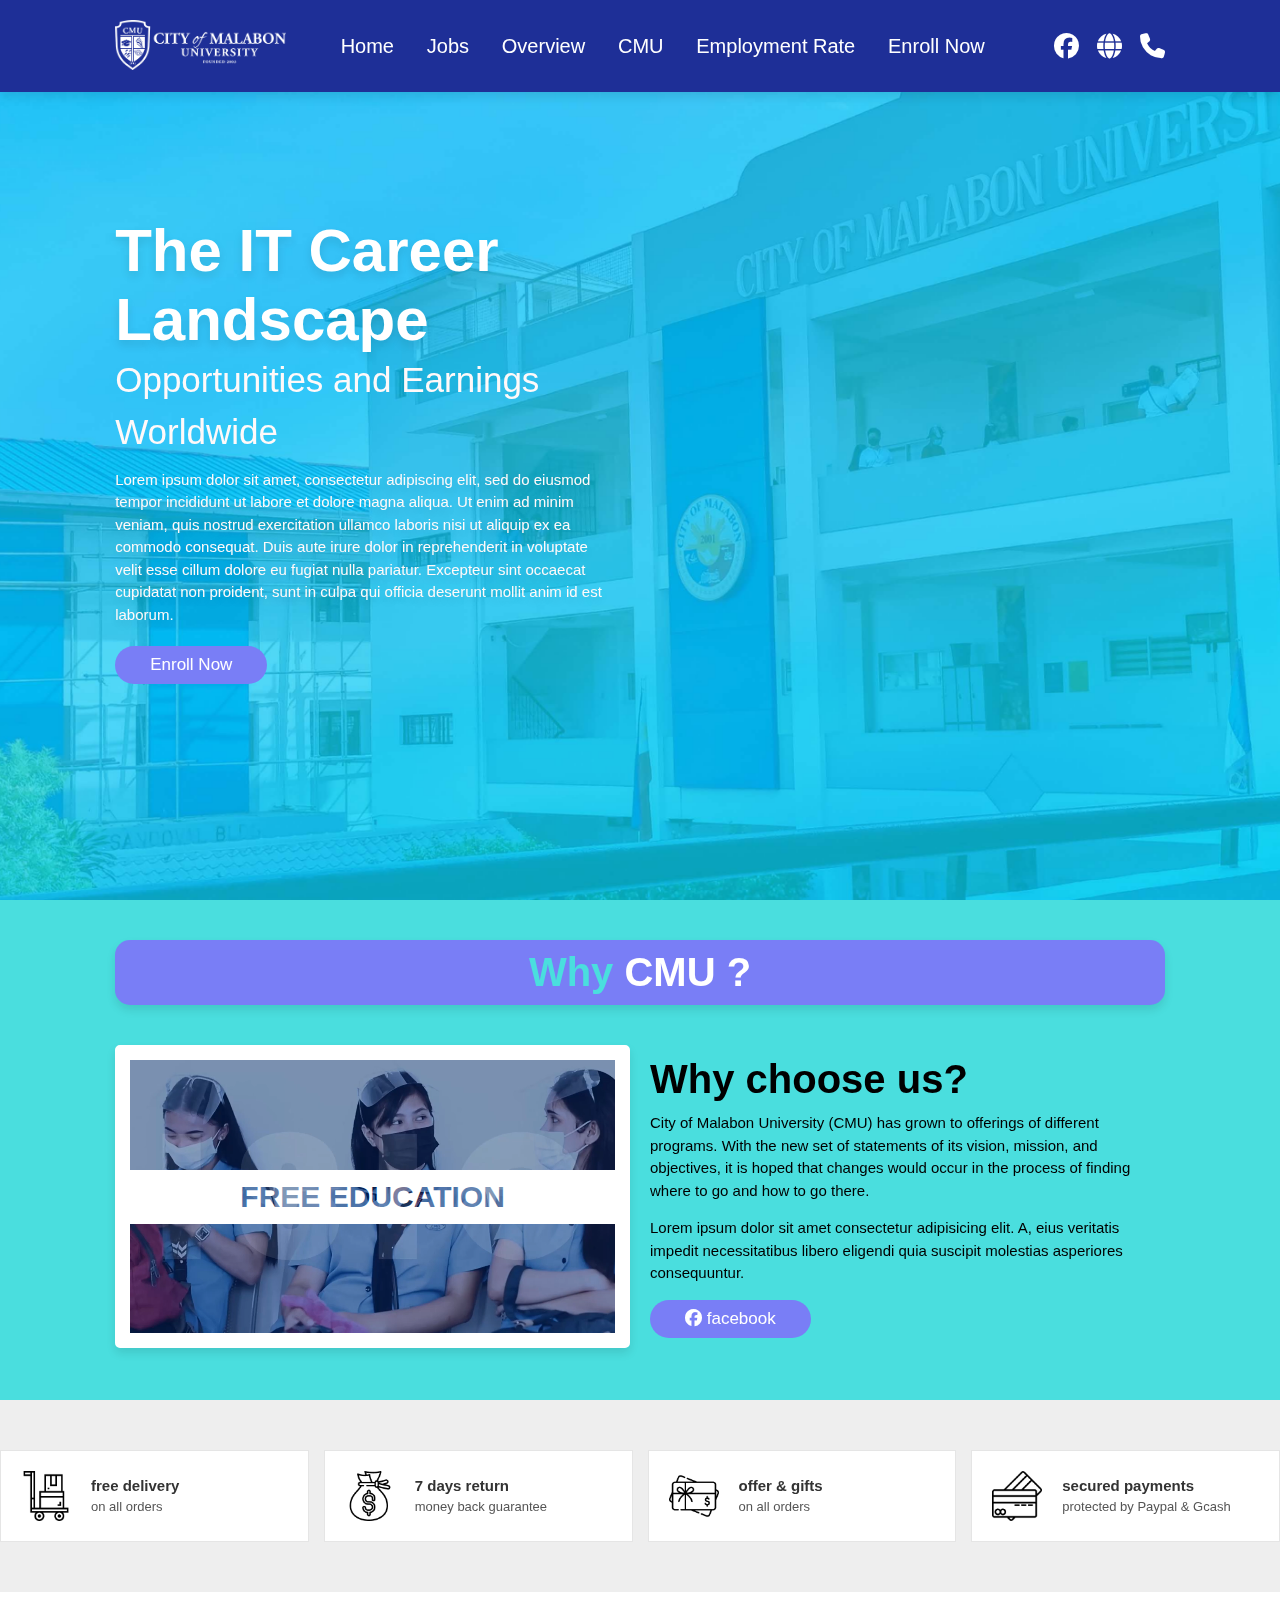
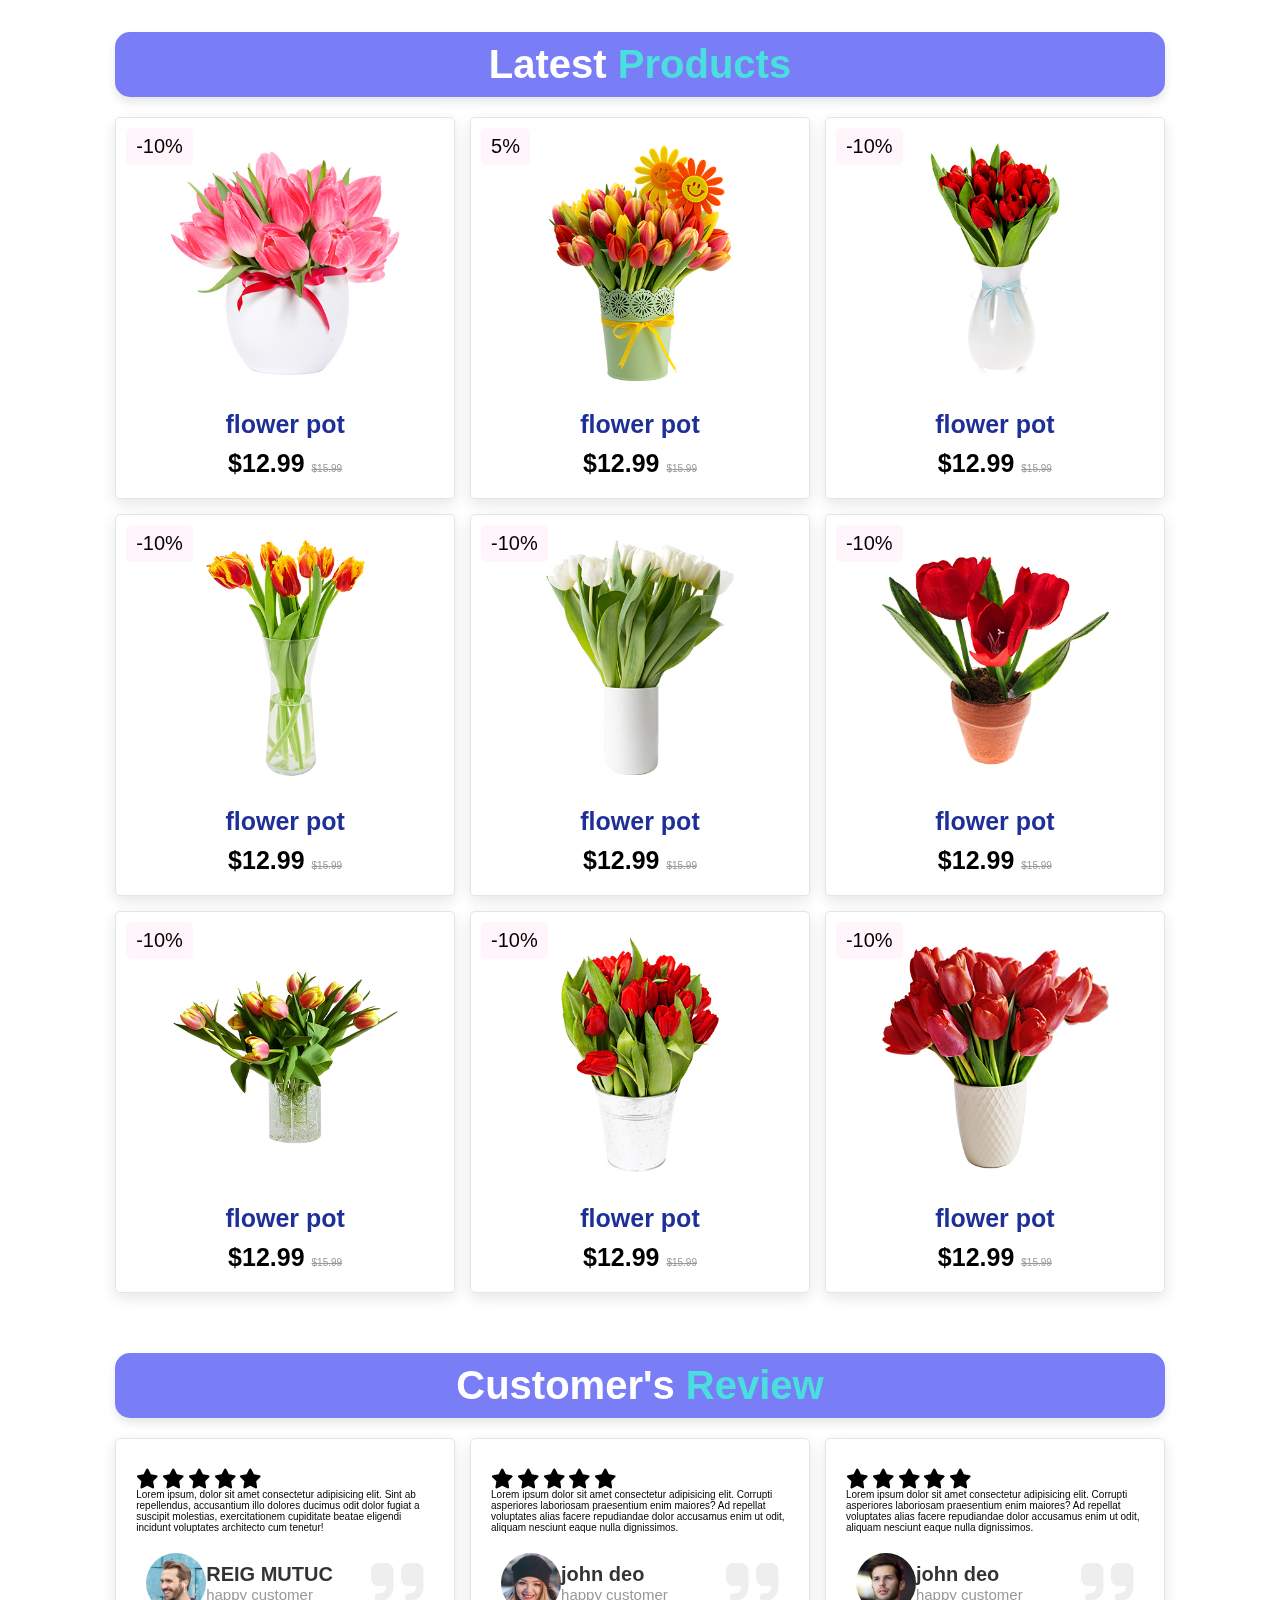
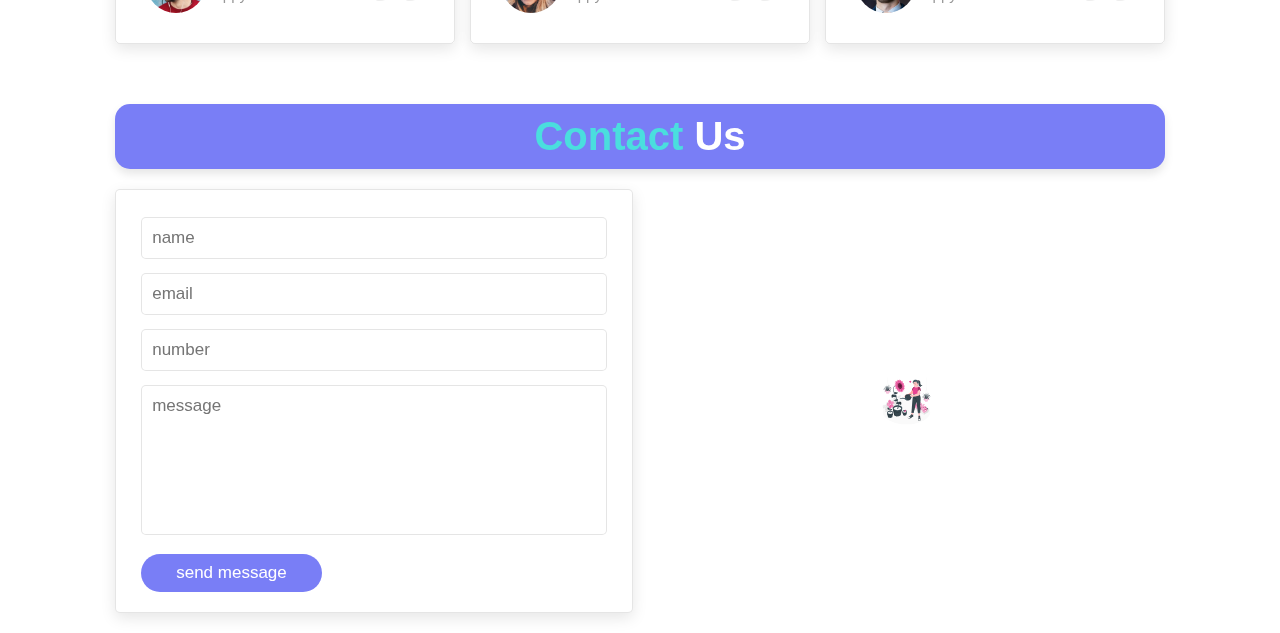
<file: Website CUTIE/index.html>
<!DOCTYPE html>
<html lang="en">
<head>
    <meta charset="UTF-8">
    <meta http-equiv="X-UA-Compatible" content="IE=edge">
    <meta name="viewport" content="width=device-width, initial-scale=1.0">
    <title>IT Department</title>

    <!----font awesome cdn link---->
    <link rel="stylesheet" href="https://cdnjs.cloudflare.com/ajax/libs/font-awesome/6.1.1/css/all.min.css">

    <!---custom css link--->
    <link rel="stylesheet" href="css/style.css">
</head>
<body>
    
<!-- header section starts  -->

    <header>
        <input type="checkbox" name="#" id="toggler">
        <label for="toggler" class="fas fa-bars"></label>

        <a href="#" class="logo"><img src="images/logo.png" alt=""></a>

        <nav class="navbar">
            <a href="#home">Home</a>
            <a href="#about">Jobs</a>
            <a href="#products">Overview</a>
            <a href="#review">CMU</a>
            <a href="#contact">Employment Rate</a>
            <a href="#transparency">Enroll Now</a>
        </nav>
        <div class="icons">
            <a href="#" class="fa-brands fa-facebook"></a>
            <a href="#" class="fa-solid fa-globe"></a>
            <a href="#contact" class="fa-solid fa-phone"></a>
        </div>
    </header>

<!----Header section end-->

<!-- home section starts -->
    <section class="home" id="home">
        <div class="content">
            <h3>The IT Career Landscape</h3>
            <span> Opportunities and Earnings Worldwide </span>
            <p>Lorem ipsum dolor sit amet, consectetur adipiscing elit, sed do eiusmod tempor incididunt ut labore et dolore magna aliqua. Ut enim ad minim veniam, quis nostrud exercitation ullamco laboris nisi ut aliquip ex ea commodo consequat. Duis aute irure dolor in reprehenderit in voluptate velit esse cillum dolore eu fugiat nulla pariatur. Excepteur sint occaecat cupidatat non proident, sunt in culpa qui officia deserunt mollit anim id est laborum.
            </p>
            <a href="#" class="btn">Enroll Now</a>
        </div>
    </section>
<!-- home section ends -->

<!-- about section starts -->
    <section class="about" id="about">

        <h1 class="heading"> <span> Why </span> CMU ?</h1>

        <div class="row">

            <div class="video-container">
                <video src="images/about-vid.mp4" loop autoplay muted></video>
                <h3>FREE EDUCATION</h3>
            </div>
            <div class="content">
                <h3>Why choose us?</h3>
                <p>City of Malabon University (CMU) has grown to offerings of different programs. With the new set of statements of its vision, mission, and objectives, it is hoped that changes would occur in the process of finding where to go and how to go there.</p>
                <p>Lorem ipsum dolor sit amet consectetur adipisicing elit. A, eius veritatis impedit necessitatibus libero eligendi quia suscipit molestias asperiores consequuntur.</p>
                <a href="#home" class="btn"><i class="fa-brands fa-facebook"></i> facebook</a>
            </div>

        </div>
    </section>
<!-- about section ends -->

<!-- icons section starts -->
    <sections class="icons-container">

        <div class="icons">
            <img src="images/icon-1.png" alt="">
            <div class="info">
                <h3>free delivery</h3>
                <span>on all orders</span>
            </div>
        </div>
        <div class="icons">
            <img src="images/icon-2.png" alt="">
            <div class="info">
                <h3>7 days return</h3>
                <span>money back guarantee</span>
            </div>
        </div>
        <div class="icons">
            <img src="images/icon-3.png" alt="">
            <div class="info">
                <h3>offer & gifts</h3>
                <span>on all orders</span>
            </div>
        </div>
        <div class="icons">
            <img src="images/icon-4.png" alt="">
            <div class="info">
                <h3>secured payments</h3>
                <span>protected by Paypal & Gcash</span>
            </div>
        </div>
    </sections>
<!-- icons section ends -->

<!-- products section starts  -->
    <section class="products" id="products">
        <h1 class="heading"> latest <span>products</span> </h1>
        <div class="box-container">
            <div class="box">
                <span class="discount">-10%</span>
                <div class="image">
                    <img src="images/img-1.jpg" alt="">
                    <div class="icons">
                        <a href="https://web.facebook.com/cityofmalabonuniversity" class="fas fa-heart"></a>
                        <a href="#" class="cart-btn">add to cart</a>
                        <a href="#" class="fas fa-share"></a>
                    </div>
                </div>
                <div class="content">
                    <h3>flower pot</h3>
                    <div class="price"> $12.99 <span>$15.99</span> </div>
                </div>
            </div>
            <div class="box">
                <span class="discount">5%</span>
                <div class="image">
                    <img src="images/img-2.jpg" alt="">
                    <div class="icons">
                        <a href="#" class="fas fa-heart"></a>
                        <a href="#" class="cart-btn">add to cart</a>
                        <a href="#" class="fas fa-share"></a>
                    </div>
                </div>
                <div class="content">
                    <h3>flower pot</h3>
                    <div class="price"> $12.99 <span>$15.99</span> </div>
                </div>
            </div>
            <div class="box">
                <span class="discount">-10%</span>
                <div class="image">
                    <img src="images/img-3.jpg" alt="">
                    <div class="icons">
                        <a href="#" class="fas fa-heart"></a>
                        <a href="#" class="cart-btn">add to cart</a>
                        <a href="#" class="fas fa-share"></a>
                    </div>
                </div>
                <div class="content">
                    <h3>flower pot</h3>
                    <div class="price"> $12.99 <span>$15.99</span> </div>
                </div>
            </div>
            <div class="box">
                <span class="discount">-10%</span>
                <div class="image">
                    <img src="images/img-4.jpg" alt="">
                    <div class="icons">
                        <a href="#" class="fas fa-heart"></a>
                        <a href="#" class="cart-btn">add to cart</a>
                        <a href="#" class="fas fa-share"></a>
                    </div>
                </div>
                <div class="content">
                    <h3>flower pot</h3>
                    <div class="price"> $12.99 <span>$15.99</span> </div>
                </div>
            </div>
            <div class="box">
                <span class="discount">-10%</span>
                <div class="image">
                    <img src="images/img-5.jpg" alt="">
                    <div class="icons">
                        <a href="#" class="fas fa-heart"></a>
                        <a href="#" class="cart-btn">add to cart</a>
                        <a href="#" class="fas fa-share"></a>
                    </div>
                </div>
                <div class="content">
                    <h3>flower pot</h3>
                    <div class="price"> $12.99 <span>$15.99</span> </div>
                </div>
            </div>
            <div class="box">
                <span class="discount">-10%</span>
                <div class="image">
                    <img src="images/img-6.jpg" alt="">
                    <div class="icons">
                        <a href="#" class="fas fa-heart"></a>
                        <a href="#" class="cart-btn">add to cart</a>
                        <a href="#" class="fas fa-share"></a>
                    </div>
                </div>
                <div class="content">
                    <h3>flower pot</h3>
                    <div class="price"> $12.99 <span>$15.99</span> </div>
                </div>
            </div>
            <div class="box">
                <span class="discount">-10%</span>
                <div class="image">
                    <img src="images/img-7.jpg" alt="">
                    <div class="icons">
                        <a href="#" class="fas fa-heart"></a>
                        <a href="#" class="cart-btn">add to cart</a>
                        <a href="#" class="fas fa-share"></a>
                    </div>
                </div>
                <div class="content">
                    <h3>flower pot</h3>
                    <div class="price"> $12.99 <span>$15.99</span> </div>
                </div>
            </div>
            <div class="box">
                <span class="discount">-10%</span>
                <div class="image">
                    <img src="images/img-8.jpg" alt="">
                    <div class="icons">
                        <a href="#" class="fas fa-heart"></a>
                        <a href="#" class="cart-btn">add to cart</a>
                        <a href="#" class="fas fa-share"></a>
                    </div>
                </div>
                <div class="content">
                    <h3>flower pot</h3>
                    <div class="price"> $12.99 <span>$15.99</span> </div>
                </div>
            </div>
            <div class="box">
                <span class="discount">-10%</span>
                <div class="image">
                    <img src="images/img-9.jpg" alt="">
                    <div class="icons">
                        <a href="#" class="fas fa-heart"></a>
                        <a href="#" class="cart-btn">add to cart</a>
                        <a href="#" class="fas fa-share"></a>
                    </div>
                </div>
                <div class="content">
                    <h3>flower pot</h3>
                    <div class="price"> $12.99 <span>$15.99</span> </div>
                </div>
            </div>
        </div>
    </section>

<!-- products section ends  -->

<!-- review section starts  -->
    <section class="review" id="review">
        <h1 class="heading"> customer's <span>review</span></h1>
        <div class="box-container">
            <div class="box">
                <div class="stars">
                    <i class="fas fa-star"></i>
                    <i class="fas fa-star"></i>
                    <i class="fas fa-star"></i>
                    <i class="fas fa-star"></i>
                    <i class="fas fa-star"></i>
                </div>
                <p>Lorem ipsum, dolor sit amet consectetur adipisicing elit. Sint ab repellendus, accusantium illo dolores ducimus odit dolor fugiat a suscipit molestias, exercitationem cupiditate beatae eligendi incidunt voluptates architecto cum tenetur!</p>
                <div class="user">
                    <img src="images/pic-1.png" alt="">
                    <div class="user-info">
                        <h3>REIG MUTUC</h3>
                        <span>happy customer</span>
                    </div>
                </div>
                <span class="fas fa-quote-right"></span>
            </div>
            <div class="box">
                <div class="stars">
                    <i class="fas fa-star"></i>
                    <i class="fas fa-star"></i>
                    <i class="fas fa-star"></i>
                    <i class="fas fa-star"></i>
                    <i class="fas fa-star"></i>
                </div>
                <p>Lorem ipsum dolor sit amet consectetur adipisicing elit. Corrupti asperiores laboriosam praesentium enim maiores? Ad repellat voluptates alias facere repudiandae dolor accusamus enim ut odit, aliquam nesciunt eaque nulla dignissimos.</p>
                <div class="user">
                    <img src="images/pic-2.png" alt="">
                    <div class="user-info">
                        <h3>john deo</h3>
                        <span>happy customer</span>
                    </div>
                </div>
                <span class="fas fa-quote-right"></span>
            </div>
            <div class="box">
                <div class="stars">
                    <i class="fas fa-star"></i>
                    <i class="fas fa-star"></i>
                    <i class="fas fa-star"></i>
                    <i class="fas fa-star"></i>
                    <i class="fas fa-star"></i>
                </div>
                <p>Lorem ipsum dolor sit amet consectetur adipisicing elit. Corrupti asperiores laboriosam praesentium enim maiores? Ad repellat voluptates alias facere repudiandae dolor accusamus enim ut odit, aliquam nesciunt eaque nulla dignissimos.</p>
                <div class="user">
                    <img src="images/pic-3.png" alt="">
                    <div class="user-info">
                        <h3>john deo</h3>
                        <span>happy customer</span>
                    </div>
                </div>
                <span class="fas fa-quote-right"></span>
            </div>
        </div>
    </section>


<!-- review section ends  -->
<!-- contact section starts  -->

    <section class="contact" id="contact">

        <h1 class="heading"> <span> contact </span> us </h1>

        <div class="row">

            <form action="">
                <input type="text" placeholder="name" class="box">
                <input type="email" placeholder="email" class="box">
                <input type="number" placeholder="number" class="box">
                <textarea name="" class="box" placeholder="message" id="" cols="30" rows="10"></textarea>
                <input type="submit" value="send message" class="btn">
            </form>

            <div class="image">
                <img src="images/contact-img.svg" alt="">
            </div>

        </div>

    </section>

<!-- contact section ends -->







</body>
</html>
</file>
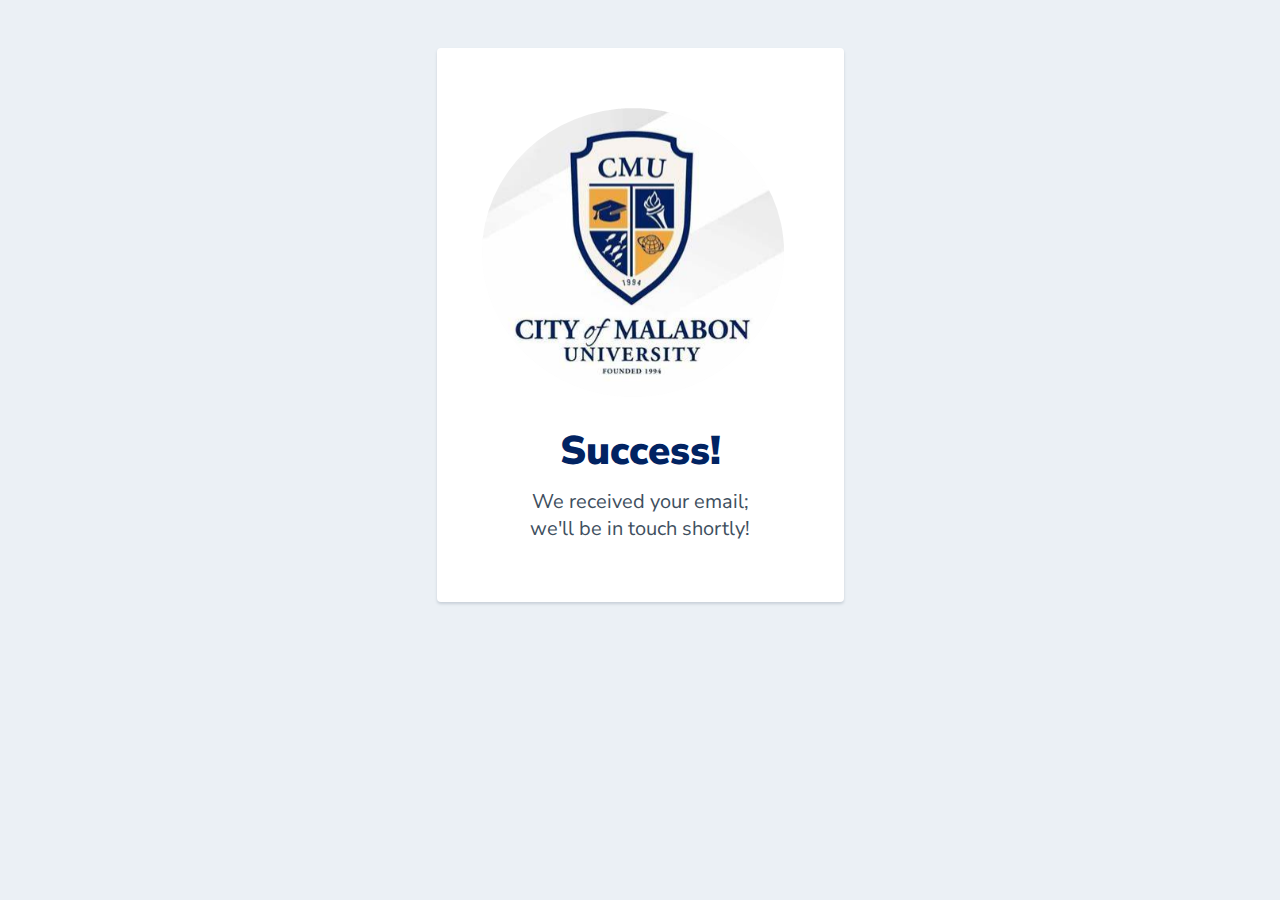
<file: success.html>
<html>
  <head>
    <link href="https://fonts.googleapis.com/css?family=Nunito+Sans:400,400i,700,900&display=swap" rel="stylesheet">
  </head>
    <style>
      body {
        text-align: center;
        padding: 40px 0;
        background: #EBF0F5;
      }
        h1 {
          color: #012362;
          font-family: "Nunito Sans", "Helvetica Neue", sans-serif;
          font-weight: 900;
          font-size: 40px;
          margin-bottom: 10px;
        }
        p {
          color: #404F5E;
          font-family: "Nunito Sans", "Helvetica Neue", sans-serif;
          font-size:20px;
          margin: 0;
        }
      i {
        color: #012362;
        font-size: 100px;
        line-height: 100px;
        margin-left:-15px;
      }
      .card {
        background: white;
        padding: 60px;
        border-radius: 4px;
        box-shadow: 0 2px 3px #C8D0D8;
        display: inline-block;
        margin: 0 auto;
      }
    </style>
    <body>
      <div class="card">
          <i class="checkmark"><img src="images/icon.png" alt=""></i>
        <h1>Success!</h1> 
        <p>We received your email;<br/> we'll be in touch shortly!</p>
      </div>
    </body>
</html>
</file>
<file: Website CUTIE/css/style.css>
:root{ 
    --Purple:#797EF6;
    --Cyan: #4ADEDE;
    --LightBlue: #1AA7EC;
    --Blue: #1E2F97;

}
*   {
    margin: 0; padding: 0;
    box-sizing: border-box;
    font-family: Century Gothic,CenturyGothic,AppleGothic,sans-serif;
    outline: none; border: none;
    text-decoration: none;
    transition: .3s linear;
}
html{
    font-size: 62.5%;   
    scroll-behavior: smooth;
    scroll-padding-top: 6rem;
    overflow-x: hidden;
}
section {
    padding: 2rem 9%;
}
.heading{
    text-align: center;
    font-size: 4rem;
    color: #fff;
    padding: 1rem;
    margin: 2rem 0;
    background: var(--Purple);
    border-radius: 15px;
    text-transform: capitalize;
    box-shadow: 0 .5rem 1rem rgba(0, 0, 0, .1);
}
.heading span{
    color: var(--Cyan);
    background: transparent;
}
.heading:hover{
    background: var(--Blue);
}
ul  {
    display: flex;
}
li  {
    list-style: none;
}
.btn{
    display: inline-block;
    margin-top: 1rem;
    border-radius: 5rem;
    background: var(--Purple);
    color: #fff;
    padding: .9rem 3.5rem;
    cursor: pointer;
    font-size: 1.7rem;
}
.btn:hover{
    background: var(--Blue);
}
header  {
    position: fixed;
    top: 0; left: 0; right: 0;
    background: var(--Blue);
    padding: 2rem 9%;
    display: flex;
    align-items: center;
    justify-content: space-between;
    z-index: 1000;
    box-shadow: 0 .5rem 1rem rgba(0, 0, 0, .1);
    
}
img{
    height: 5rem;

}
header .navbar a{
    font-style: bold;
    font-size: 2rem;
    padding: 0 1.5rem;
    color: #fff;
    
}
header .navbar a:hover{
    color: var(--Cyan);
}
header .icons a{
    font-size: 2.5rem;
    color: #fff;
    margin-left:1.5rem;

}
header .icons a:hover{
    color: var(--Cyan);
}
header #toggler{
    display: none;
}
header .fa-bars{
    font-size: 3rem;
    color: #fff;
    border-radius: .5rem;
    padding: .5rem 1.5rem;
    cursor: pointer;
    display: none;
}


.home{
    display: flex;
    align-items: center;
    min-height: 100vh;
    background: url(../images/home-bg.jpg) no-repeat;
    background-size: cover;
    background-position: center;
}
.home .content{
    max-width: 50rem;
    background: transparent;
}
.home .content h3{
    font-size: 6rem;
    background: transparent;
    color: #fff;
    text-shadow: 0 .5rem 1rem rgba(0, 0, 0, .1);

}
.home .content span{
    background: transparent;
    font-size: 3.5rem;
    color: #fff9f9;
    padding: 1rem 0;
    line-height: 1.5;
}
.home .content p{
    background: transparent;
    font-size: 1.5rem;
    color: #fff9f9;
    padding: 1rem 0;
    line-height: 1.5;
    text-shadow: 0 0.5rem 1rem rgba(0, 0, 0, .1);
}
.about{
    background: var(--Cyan);
}
.about .row{
    display: flex;
    align-items: center;
    gap: 2rem;
    flex-wrap: wrap;
    padding: 2rem 0;
    padding-bottom: 3rem;
}
.about .row .video-container{
    flex: 1 1 40rem;
    position: relative;
}
.about .row .video-container video{
    width: 100%;
    border: 1.5rem solid #fff;
    border-radius: .5rem;
    box-shadow: 0 .5rem 1rem rgba(0, 0, 0, .1);
    height: 100%;
    object-fit: cover;
}
.about .row .video-container h3{
    position: absolute;
    top: 50%; transform: translateY(-50%);
    font-size: 3rem;
    background: #fff;
    width: 100%;
    padding: 1rem 2rem;
    text-align: center;
    mix-blend-mode: screen;
}
.about .row .content{
    flex: 1 1 40rem;
}
.about .row .content h3{
    font-size: 4rem;
    color: #000;
}
.about .row .content p{
    font-size: 1.5rem;
    color: #000;
    padding: .5rem 0;
    padding-top: 1rem;
    line-height: 1.5;
}
.overview{
    background: var(--LightBlue);
}
.overview .row{
    display: flex;
    align-items: center;
    gap: 2rem;
    flex-wrap: wrap;
    padding: 2rem 0;
    padding-bottom: 3rem;
}
.overview .row .video-container{
    flex: 1 1 40rem;
    position: relative;
}
.overview .row .video-container video{
    width: 100%;
    border: 1.5rem solid #fff;
    border-radius: .5rem;
    box-shadow: 0 .5rem 1rem rgba(0, 0, 0, .1);
    height: 100%;
    object-fit: cover;
}
.overview .row .video-container h3{
    position: absolute;
    top: 50%; transform: translateY(-50%);
    font-size: 3rem;
    background: #fff;
    width: 100%;
    padding: 1rem 2rem;
    text-align: center;
    mix-blend-mode: screen;
}
.overview .row .content{
    flex: 1 1 40rem;
}
.overview .row .content h3{
    font-size: 4rem;
    color: #000;
}
.overview .row .content p{
    font-size: 1.5rem;
    color: #000;
    padding: .5rem 0;
    padding-top: 1rem;
    line-height: 1.5;
}
.icons-container{
    background: #eee;
    display: flex;
    flex-wrap: wrap;
    gap: 1.5rem;
    padding-top: 5rem;
    padding-bottom: 5rem;
}
.icons-container .icons{
    background: #fff;
    border: .1rem solid rgba(0, 0, 0, .1);
    padding: 2rem;
    display: flex;
    align-items: center;
    flex: 1 1 25rem;
}
.icons-container .icons img{
    height: 5rem;
    margin-right: 2rem;
}
.icons-container .icons h3{
    color: #333;
    padding-bottom: .5rem;
    font-size: 1.5rem;
}
.icons-container .icons span{
    color: #555;
    font-size: 1.3rem;
}
.products .box-container{
    display: flex;
    flex-wrap: wrap;
    gap: 1.5rem;
}
.products .box-container .box{
    flex: 1 1 30rem;
    box-shadow: 0 .5rem 1.5rem rgba(0, 0, 0, .1);
    border-radius: .5rem;
    border: .1rem solid rgba(0, 0, 0, .1);
    position: relative;

}
.products .box-container .box .discount{
    position: absolute;
    top: 1rem; left: 1rem; 
    padding: .7rem 1rem;
    font-size: 2rem;
    color: var(--lavender);
    background: rgba(255, 51, 153, .05);
    z-index: 1;
    border-radius: .5rem;
}
.products .box-container .box .image{
    position: relative;
    text-align: center;
    padding-top: 2rem;
    overflow: hidden;
}
.products .box-container .box .image img{
    height: 25rem;
}
.products .box-container .box:hover .image img{
    transform: scale(1.1);
}
.products .box-container .box .image .icons{
    position: absolute;
    bottom: -7rem; left: 0; right: 0;
    display: flex;
}
.products .box-container .box:hover .image .icons{
    bottom: 0;
}

.products .box-container .box .image .icons a{
    height: 5rem;
    line-height: 5rem;
    font-size: 2rem;
    width: 50%;
    background: var(--lavender);
    color: #fff;

}
.products .box-container .box .image .icons .cart-btn{
    border-left: .1rem solid #fff7;
    border-right: .1rem solid #fff7;
    width: 100%;
}
.products .box-container .box .image .icons a:hover{
    background: #fff;
    color: var(--Purple);
}
.products .box-container .box .content{
    padding: 2rem;
    text-align: center;
}
.products .box-container .box .content h3{
    font-size: 2.5rem;
    color: var(--Blue);
}
.products .box-container .box .content .price{
    font-size: 2.5rem;
    color: var(--lavender);
    font-weight: bolder;
    padding-top: 1rem;
}
.products .box-container .box .content .price span{
    font-size: 1rem;
    color: #999;
    font-weight: lighter;
    text-decoration: line-through;
}

.review .box-container{
    display: flex;
    flex-wrap: wrap;
    gap: 1.5rem; 
}
.review .box-container .box{
    flex: 1 1 30rem;
    box-shadow: 0 .5rem 1.5rem rgba(0, 0, 0, .1);
    border-radius: .5rem;
    padding: 3rem 2rem;
    position: relative;
    border: .1rem solid rgba(0, 0, 0, .1);
}
.review .box-container .box .fa-quote-right{
    position: absolute;
    bottom: 3rem; right: 3rem;
    font-size: 6rem;
    color: #eee;
}
.review .box-container .box .stars i{
    color: var(--lavender);
    font-size: 2rem;
}
.review .box-container .box .p{
    color: #999;
    font-size: 1.5rem;
    line-height: 1.5;
    padding-top: 2rem;
}
.review .box-container .box .user{
    display: flex;
    align-items: center;
    padding-top: 2rem;

}
.review .box-container .box .user img{
    height: 6rem;
    width: 6rem;
    border-radius: 50%;
    object-fit: cover;
    margin-left: 1rem;
}
.review .box-container .box .user h3{
    font-size: 2rem;
    color: #333;
}
.review .box-container .box .user span{
    font-size: 1.5rem;
    color: #999;
}
.contact .row{
    display: flex;
    flex-wrap: wrap-reverse;
    gap: 1.5rem;
    align-items: center;
}
.contact .row form{
    flex:1 1 40rem;
    padding:2rem 2.5rem;
    box-shadow: 0 .5rem 1.5rem rgba(0,0,0,.1);
    border:.1rem solid rgba(0,0,0,.1);
    background: #fff;
    border-radius: .5rem;
}
.contact .row .image{
    flex:1 1 40rem;
}
.contact .row .image img{
   width: 100%;
}
.contact .row form .box{
    padding: 1rem;
    font-size: 1.7rem;
    color:#333;
    text-transform: none;
    border: .1rem solid rgba(0,0,0,.1);
    border-radius: .5rem;
    margin: .7rem 0;
    width: 100%;
}
.contact .row form .box:focus{
    border-color: var(--lavender);
}
.contact .row form textarea{
    height: 15rem;
    resize: none;
}

















/* media queries */
@media (max-width:991px){
    html{
        font-size: 55%;
    }
    header{
        padding: 2rem;
    }
    section{
        padding: 2rem;
    }
    .home{
        background-position: left;

    }
}
@media (max-width:916px){
    header .fa-bars{
        display: block;
    }
    header .navbar{
        position: absolute;
        top: 100%; left: 0; right: 0;
        border-top: .1rem solid rgba(0, 0, 0, .1);
        clip-path: polygon(0 0, 100% 0, 100% 0, 0 0);
        backdrop-filter: blur(20px);
    }
    header #toggler:checked ~ .navbar{
        clip-path: polygon(0 0, 100% 0, 100% 100%, 0 100%);
    }
    header .navbar a{
        margin: 1.5rem;
        padding: 1.5rem;
        background: var(--Blue);
        border: .1rem solid rgba(0, 0, 0, .1);
        display: block;
        border-radius: 50px;
        text-align: center;
    }

    .home .content h3{
        font-size: 5rem;
    }
    .home .content span{
        font-size: 2.5rem;
    }
    .icons-container .icons h3{
        font-size: 2rem;
    }
    .icons-container .icons span{
        font-size: 1.7rem;
    }
    
}
@media (max-width:450px){
    html{
        font-size: 50%;
    }
    .heading{
        font-size: 3rem;

    }
}
</file>
